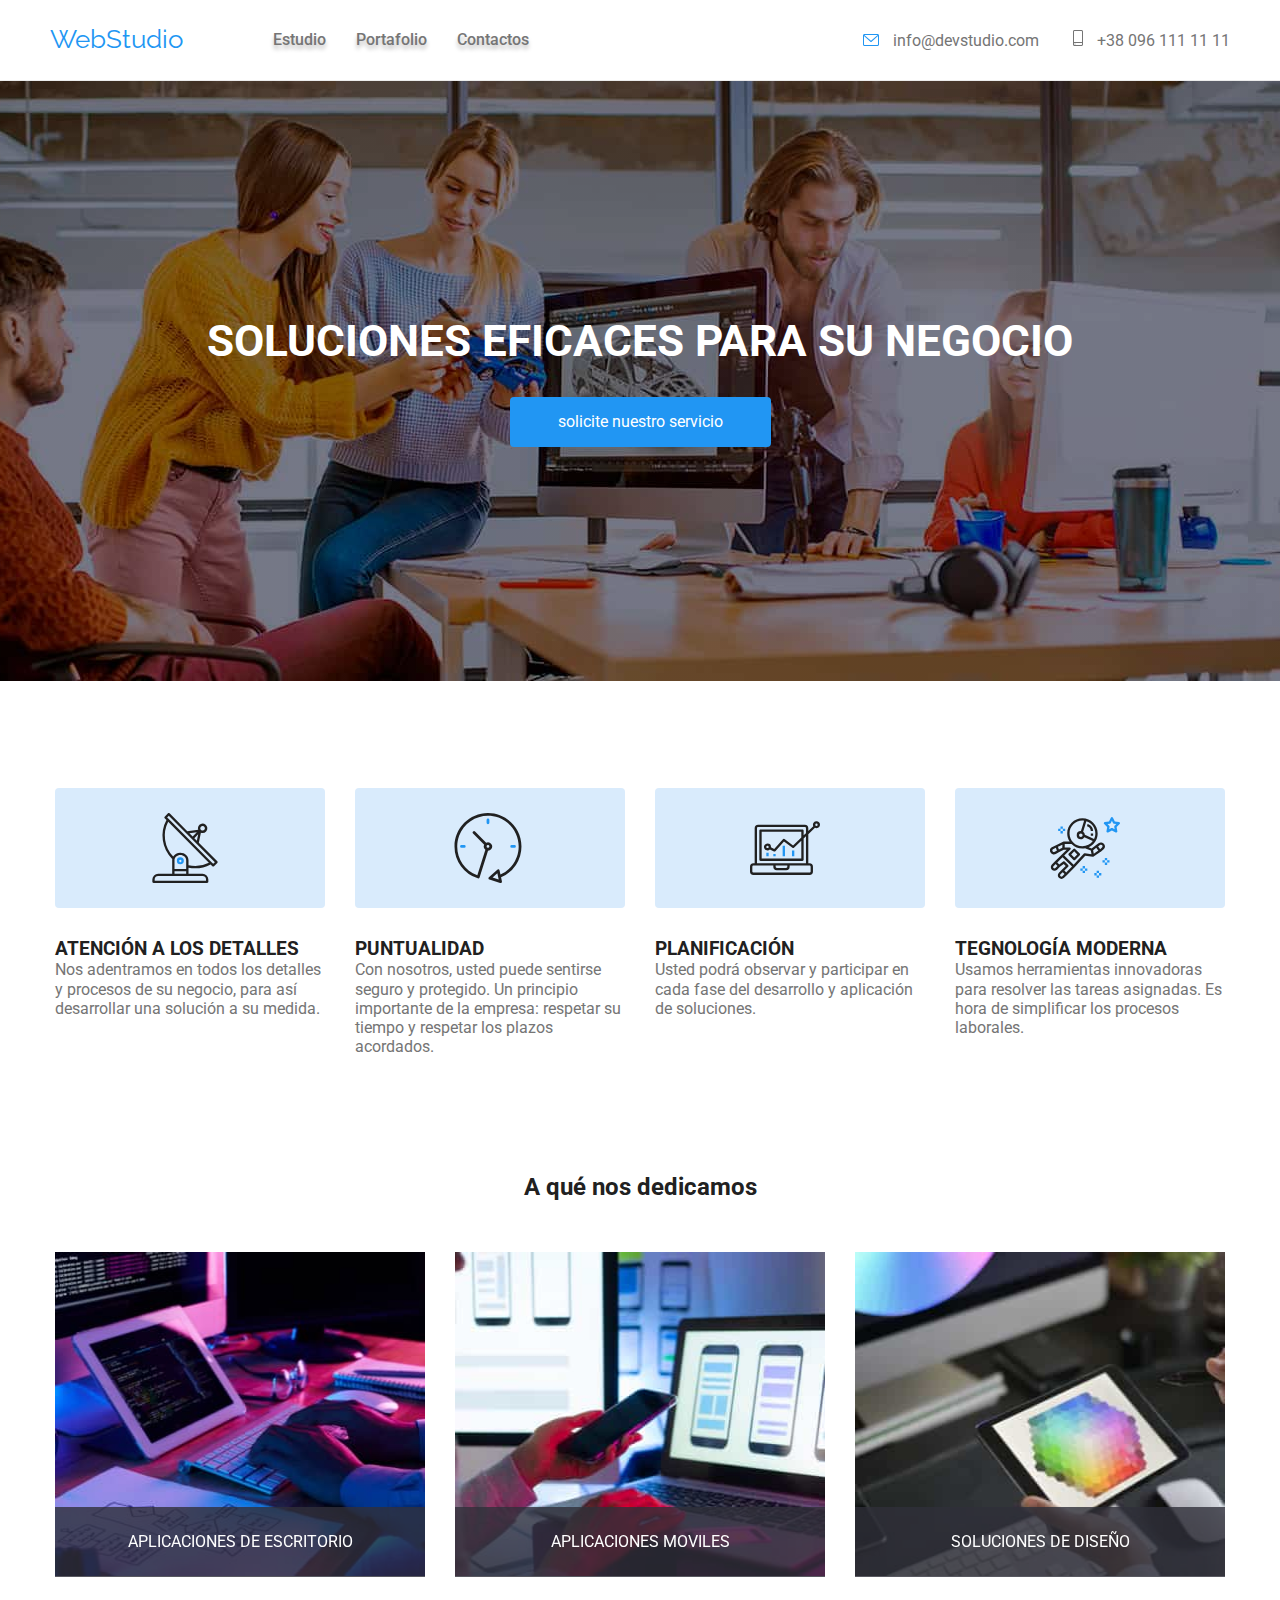
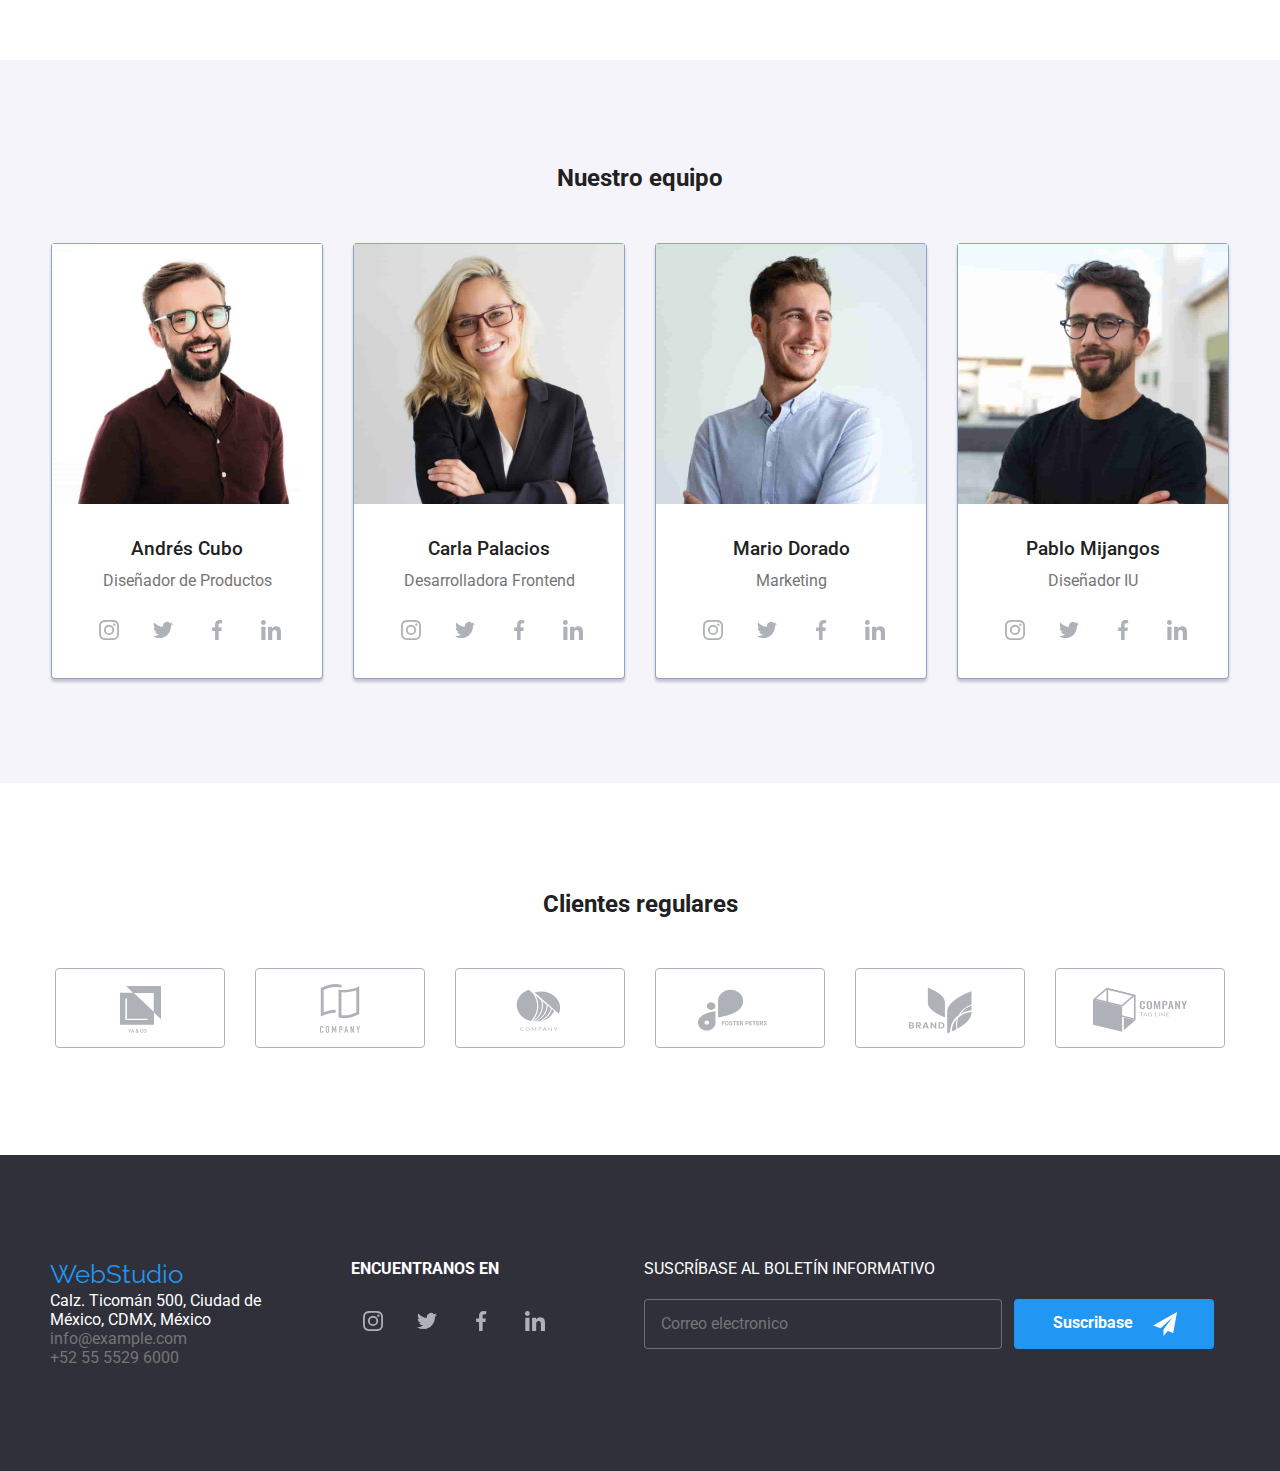
<file: index.html>
<!DOCTYPE html>
<html lang="es">
  <head>
    <meta charset="UTF-8" />
    <meta http-equiv="X-UA-Compatible" content="IE=edge" />
    <meta name="viewport" content="width=device-width, initial-scale=1.0" />
    <link rel="stylesheet" href="https://cdnjs.cloudflare.com/ajax/libs/modern-normalize/1.1.0/modern-normalize.min.css" integrity="sha512-wpPYUAdjBVSE4KJnH1VR1HeZfpl1ub8YT/NKx4PuQ5NmX2tKuGu6U/JRp5y+Y8XG2tV+wKQpNHVUX03MfMFn9Q==" crossorigin="anonymous" referrerpolicy="no-referrer" />
    <link rel="stylesheet" href="./css/main.min.css" />
    <title>Estudio</title>
  </head>

  <body>
    <header>
      <div class="container header-items">
        <div class="header__logo__nav__bar">
          <p><a class="logo" href="#">WebStudio</a></p>

          <div class="header__nav__bar">
            <nav class="nav__bar">

              <ul class="nav__bar__links__page">
                <li class="nav__bar__link">
                  <a href="index.html" rel="noopener noreferrer">Estudio</a>
                </li>

                <li class="nav__bar__link">
                  <a href="portafolio.html" rel="noopener noreferrer">Portafolio</a>
                </li>

                <li class="nav__bar__link">
                  <a href="#" rel="noopener noreferrer">Contactos</a>
                </li>
              </ul>
            </nav>
          </div>
        </div>
        
        <address class="header__contact">
          <svg class="header__icon--email">
            <use href="./images/svg/sprite.svg#mail"></use>
          </svg>
          <a class="mail" href="mailto:info@devstudio.com">info@devstudio.com</a>
          
          <svg class="header__icon--phone">
            <use href="./images/svg/sprite.svg#tel"></use>
          </svg>
          <a class="phone" href="tel:+380961111111">+38 096 111 11 11</a>
        </address>

        <button class="header__button__menu__mobile js-open-menu">
          <svg class="menu__mobile__icon">
            <use href="./images/svg/sprite.svg#menu_mobile"></use>
          </svg>
        </button>
      </div>
    </header>
    
      <main>
        <section class="menu-mobile js-menu-container">
            <div class="menu__mobile__container">
              <button class="menu__mobile__close__button js-close-menu">
                <svg class="menu__close__icon">
                  <use href="./images/svg/sprite.svg#close_menu"></use>
                </svg>
              </button>
              <div class="menu__mobile__nav__bar__links__page">
                <a>Estudio</a>
                <a>Portafolio</a>
                <a>Contactos</a>
              </div>

              <div class="menu__mobile__contact">
                <a>+38 096 111 11 11</a>
                <a>info@devstudio.com</a>
              </div>


              <ul class="menu__mobile__container__social__network">
                <li><a href="#">Instagram</a></li>
                <li>|</li>
                <li><a href="#">Twitter</a></li>
                <li>|</li>
                <li><a href="#">Facebook</a></li>
                <li>|</li>
                <li><a href="#">Linkedin</a></li>
              </ul>
            </div>
        </section>

        <section class="backdrop is-hidden" data-modal>
          <p> 
          <form action="" class="backdrop__modal__form ">
            <button type="button" class="form__close__button" data-modal-close>
              <svg class="form__close__button__icon">
                <use href="./images/svg/sprite.svg#close_icon"></use>
              </svg>
            </button>

            <fieldset class="modal__conainer__form">
              <legend class="form__title">Deje sus datos, nos contactaremos con usted</legend>

              <label for="user_name" class="form__label">
                <p>Nombre</p>
                <div class="form__container__input">
                  <input class="form__input" name="user_name" type="text" required>
                  <svg class="form__input__icon">
                    <use href="./images/svg/sprite.svg#icon_form_user"></use>
                  </svg>
                </div>
              </label>

              <label for="phone" class="form__label">
                <p>Teléfono</p>
                <div class="form__container__input">
                  <input class="form__input" name="phone" type="tel" required>
                  <svg class="form__input__icon">
                    <use href="./images/svg/sprite.svg#icon_form_phone"></use>
                  </svg>
                </div>
              </label>

              <label for="email" class="form__label">
                <p>E-mail</p>
                <div class="form__container__input">
                  <input class="form__input" name="email" type="email" required>
                  <svg class="form__input__icon">
                    <use href="./images/svg/sprite.svg#icon_form_mail"></use>
                  </svg>
                </div>
              </label>

              <label for="comments" class="form__label">
                <p>Comentarios</p> 
                <div class="form__container__input">
                  <textarea class="form__input--textarea" name="comments" name="comments" id="" rows="6" placeholder="Introduzca texto"></textarea>
                </div>
              </label>

              <label for="check" class="form__label__check">
                  <input class="form__input--check" name="check" type="checkbox" required>
                  <span class="form__container__check">
                    <svg class="form__checked__icon">
                      <use href="./images/svg/sprite.svg#checked"></use>
                    </svg>
                  </span>
                  <p>Estoy de acuerdo con el boletín informativo y acepto los Términos y Condiciones</p>
              </label>
            </fieldset>
            <button class="button--submit" type="submit">Enviar</button>
          </form>
        </section>

        <section class="section hero">
          <div class="container hero__container">
            <h1 class="hero__title">SOLUCIONES EFICACES PARA SU NEGOCIO</h1>
            <button class="hero__button" type="button" data-modal-open>
              solicite nuestro servicio
            </button>
          </div>
        </section>

        <section class="section benefits">
          <div class="container">
            <ul class="container__benefits">
              <li class="benefit">
                <div class="benefit__box__sup">
                  <svg class="benefit__box__icon">
                    <use href="./images/svg/sprite.svg#antenna"></use>
                  </svg>
                </div>

                <h3>ATENCIÓN A LOS DETALLES</h3>
                <p>
                  Nos adentramos en todos los detalles y procesos de su negocio,
                  para así desarrollar una solución a su medida.
                </p>
              </li>

              <li class="benefit">
                <div class="benefit__box__sup">
                  <svg class="benefit__box__icon">
                    <use href="./images/svg/sprite.svg#watch"></use>
                  </svg>
                </div>

                <h3>PUNTUALIDAD</h3>
                <p>
                  Con nosotros, usted puede sentirse seguro y protegido. Un
                  principio importante de la empresa: respetar su tiempo y respetar
                  los plazos acordados.
                </p>
              </li>

              <li class="benefit">
                <div class="benefit__box__sup">
                  <svg class="benefit__box__icon">
                    <use href="./images/svg/sprite.svg#graphics"></use>
                  </svg>
                </div>

                <h3>PLANIFICACIÓN</h3>
                <p>
                  Usted podrá observar y participar en cada fase del desarrollo y
                  aplicación de soluciones.
                </p>
              </li>

              <li class="benefit">
                <div class="benefit__box__sup">
                  <svg class="benefit__box__icon">
                    <use href="./images/svg/sprite.svg#astronaut"></use>
                  </svg>
                </div>

                <h3>TEGNOLOGÍA MODERNA</h3>
                <p>
                  Usamos herramientas innovadoras para resolver las tareas
                  asignadas. Es hora de simplificar los procesos laborales.
                </p>
              </li>
            </ul>
          </div>
        </section>

        <section class="section what-do-we-do">
          <div class="container what_do_we_do__container">
            <h2>A qué nos dedicamos</h2>

            <ul class="what_do_we_do_images">
              <li class="what_do_we_do_image">
                <img
                  src="./images/box1.jpg"
                  alt="caja1"
                  width="370px"
                  height="323.7px"
                />
                <div class="what_do_we_do__description"><p>APLICACIONES DE ESCRITORIO</p></div>
              </li>

              <li class="what_do_we_do_image">
                <img
                  src="./images/box2.jpg"
                  alt="caja2"
                  width="370px"
                  height="323.7px"
                />
                <div class="what_do_we_do__description"><p>APLICACIONES MOVILES</p></div>              
              </li >

              <li class="what_do_we_do_image">
                <img
                  src="./images/box3.jpg"
                  alt="caja3"
                  width="370px"
                  height="323.7px"
                />
                <div class="what_do_we_do__description"><p>SOLUCIONES DE DISEÑO</p></div>
              </li>
            </ul>

          </div>
        </section>

        <section class="section team-section">
          <div class="container">
            <h2>Nuestro equipo</h2>
            <ul class="team">
              <li class="employee">
                <img 
                  class="employee__image"
                  src="./images/employee1.jpg"
                  alt="tarjeta del equipo 1"
                />
                <h3 class="employee__name">Andrés Cubo</h3>
                <p>Diseñador de Productos</p>

                <div class="employee__container__social__networks">
                  <ul class="social__networks">
                    <li class="social__networks__container">
                      <a href="#">
                        <svg class="social__networks__icon">
                          <use href="./images/svg/sprite.svg#instagram"></use>
                        </svg>
                      </a>
                    </li>

                    <li class="social__networks__container">
                      <a href="#">
                        <svg class="social__networks__icon">
                          <use href="./images/svg/sprite.svg#twitter"></use>
                        </svg>
                      </a>
                    </li>

                    <li class="social__networks__container">
                      <a href="#">
                        <svg class="social__networks__icon">
                          <use href="./images/svg/sprite.svg#facebook"></use>
                        </svg>
                      </a>
                    </li>

                    <li class="social__networks__container">
                      <a href="#">
                        <svg class="social__networks__icon">
                          <use href="./images/svg/sprite.svg#linkedin"></use>
                        </svg>
                      </a>
                    </li>
                  </ul>
                </div>
              </li>

              <li class="employee">
                <img 
                  class="employee__image"
                  src="./images/employee2.jpg"
                  alt="tarjeta del equipo 2"
                />
                <h3 class="employee__name">Carla Palacios</h3>
                <p>Desarrolladora Frontend</p>

                <div class="employee__container__social__networks">
                  <ul class="social__networks">
                    <li class="social__networks__container">
                      <a href="#">
                        <svg class="social__networks__icon">
                          <use href="./images/svg/sprite.svg#instagram"></use>
                        </svg>
                      </a>
                    </li>

                    <li class="social__networks__container">
                      <a href="#">
                        <svg class="social__networks__icon">
                          <use href="./images/svg/sprite.svg#twitter"></use>
                        </svg>
                      </a>
                    </li>

                    <li class="social__networks__container">
                      <a href="#">
                        <svg class="social__networks__icon">
                          <use href="./images/svg/sprite.svg#facebook"></use>
                        </svg>
                      </a>
                    </li>

                    <li class="social__networks__container">
                      <a href="#">
                        <svg class="social__networks__icon">
                          <use href="./images/svg/sprite.svg#linkedin"></use>
                        </svg>
                      </a>
                    </li>
                  </ul>
                </div>
              </li>

              <li class="employee">
                <img 
                  class="employee__image"
                  src="./images/employee3.jpg"
                  alt="tarjeta del equipo 3"
                />
                <h3 class="employee__name">Mario Dorado</h3>
                <p>Marketing</p>

                <div class="employee__container__social__networks">
                  <ul class="social__networks">
                    <li class="social__networks__container">
                      <a href="#">
                        <svg class="social__networks__icon">
                          <use href="./images/svg/sprite.svg#instagram"></use>
                        </svg>
                      </a>
                    </li>

                    <li class="social__networks__container">
                      <a href="#">
                        <svg class="social__networks__icon">
                          <use href="./images/svg/sprite.svg#twitter"></use>
                        </svg>
                      </a>
                    </li>

                    <li class="social__networks__container">
                      <a href="#">
                        <svg class="social__networks__icon">
                          <use href="./images/svg/sprite.svg#facebook"></use>
                        </svg>
                      </a>
                    </li>

                    <li class="social__networks__container">
                      <a href="#">
                        <svg class="social__networks__icon">
                          <use href="./images/svg/sprite.svg#linkedin"></use>
                        </svg>
                      </a>
                    </li>
                  </ul>
                </div>
              </li>

              <li class="employee">
                <img 
                  class="employee__image"
                  src="./images/employee4.jpg"
                  alt="tarjeta del equipo 4"
                />
                <h3 class="employee__name">Pablo Mijangos</h3>
                <p>Diseñador IU</p>

                <div class="employee__container__social__networks">
                  <ul class="social__networks">
                    <li class="social__networks__container">
                      <a href="#">
                        <svg class="social__networks__icon">
                          <use href="./images/svg/sprite.svg#instagram"></use>
                        </svg>
                      </a>
                    </li>

                    <li class="social__networks__container">
                      <a href="#">
                        <svg class="social__networks__icon">
                          <use href="./images/svg/sprite.svg#twitter"></use>
                        </svg>
                      </a>
                    </li>

                    <li class="social__networks__container">
                      <a href="#">
                        <svg class="social__networks__icon">
                          <use href="./images/svg/sprite.svg#facebook"></use>
                        </svg>
                      </a>
                    </li>

                    <li class="social__networks__container">
                      <a href="#">
                        <svg class="social__networks__icon">
                          <use href="./images/svg/sprite.svg#linkedin"></use>
                        </svg>
                      </a>
                    </li>
                  </ul>
                </div>
              </li>
            </ul>
          </div>
        </section>

        <section class="regular-customers">
          <div class="container customers__container">
            <h2>Clientes regulares</h2>
            <ul class="customers">
              <li class="customer">
                <a href="#">
                  <svg  class="customer__icon">
                    <use href="./images/svg/sprite.svg#logo_customer1"></use>
                  </svg>
                </a>
              </li>
              <li class="customer">
                <a href="#">
                  <svg  class="customer__icon">
                    <use href="./images/svg/sprite.svg#logo_customer2"></use>
                  </svg>
                </a>
              </li>
              <li class="customer">
                <a href="#">
                  <svg  class="customer__icon">
                    <use href="./images/svg/sprite.svg#logo_customer3"></use>
                  </svg>
                </a>
              </li>
              <li class="customer">
                <a href="#">
                  <svg  class="customer__icon">
                    <use href="./images/svg/sprite.svg#logo_customer4"></use>
                  </svg>
                </a>
              </li>
              <li class="customer">
                <a href="#">
                  <svg  class="customer__icon">
                    <use href="./images/svg/sprite.svg#logo_customer5"></use>
                  </svg>
                </a>
              </li>
              <li class="customer">
                <a href="#">
                  <svg class="customer__icon">
                    <use href="./images/svg/sprite.svg#logo_customer6"></use>
                  </svg>
                </a>
              </li>
            </ul>
          </div>
        </section>
      </main> 

      <footer>
        <div class="container footer-container">
          <div class="footer__logo__and__address">
            <a class="logo" href="#">WebStudio</a>

            <address class="footer__address">
              <ul>
                <li>Calz. Ticomán 500, Ciudad de México, CDMX, México</li>
                <li><a href="mailto:info@example.com">info@example.com</a></li>
                <li><a href="tel:+525555296000">+52 55 5529 6000</a></li>
              </ul>
            </address>
          </div>

          <div class="footer__social__netwoks">
            <p class="footer__social__netwoks__text">ENCUENTRANOS EN</p>

            <ul class="social__networks">
              <li class="social__networks__container">
                <a class="social__networks__link" href="#">
                  <svg class="social__networks__icon">
                    <use href="./images/svg/sprite.svg#instagram"></use>
                  </svg>
                </a>
              </li>

              <li class="social__networks__container">
                <a class="social__networks__link" href="#">
                  <svg class="social__networks__icon">
                    <use href="./images/svg/sprite.svg#twitter"></use>
                  </svg>
                </a>
              </li>

              <li class="social__networks__container">
                <a class="social__networks__link" href="#">
                  <svg class="social__networks__icon">
                    <use href="./images/svg/sprite.svg#facebook"></use>
                  </svg>
                </a>
              </li>

              <li class="social__networks__container">
                <a class="social__networks__link" href="#">
                  <svg class="social__networks__icon">
                    <use href="./images/svg/sprite.svg#linkedin"></use>
                  </svg>
                </a>
              </li>
            </ul>
          </div>

          <div class="subscription">
            <p class="subscription__title">SUSCRÍBASE AL BOLETÍN INFORMATIVO</p>
            <form class="subscription__form" action="">
              <label for="">
                <input class="subscription__input__footer" type="email" placeholder="Correo electronico">
              </label>
              <button type="submit" class="button__sub__footer">
                Suscribase
                <svg>
                  <use href="./images/svg/sprite.svg#send_icon"></use>
                </svg>
              </button>
            </form>
          </div>
        </div>
      </footer>

      <script src="./js/modal.js"></script>
      <script src="./js/mobile-menu.js"></script>
  </body>
</html>
</file>
<file: css/main.min.css>
@import"https://fonts.googleapis.com/css2?family=Roboto:wght@400;500;700;900&display=swap";@import"https://fonts.googleapis.com/css2?family=Raleway:wght@700&display=swap";@import"normalize.css";.social__networks{display:flex;width:200px;height:44px;gap:10px}.social__networks__container{width:44px;height:44px}.social__networks__container a{display:flex;align-items:center;fill:#afb1b8;justify-content:center;border-radius:50px;width:44px;height:44px}.social__networks__container a:hover,.social__networks__container a:focus{background-color:#2196f3;fill:#fff}.social__networks__icon{width:20px;height:20px}.logo{font-family:"Raleway",sans-serif;color:#2196f3;font-size:26px}@media(max-width: 768px){.logo{font-size:24px}}.header-items{display:flex;flex-wrap:wrap;padding-top:25px;padding-bottom:25px;align-items:center;justify-content:space-between;height:80px}.header-items .header__logo__nav__bar{display:flex;justify-content:space-between;align-items:center}.header-items .nav__bar{display:flex;flex-wrap:wrap;margin-left:90px}.header-items .nav__bar__links__page{display:flex;flex-wrap:wrap;font-weight:500;color:#000;text-shadow:0px 4px 4px #bcbcbc}.header-items .nav__bar__link:hover::after,.header-items .nav__bar__link:focus::after{display:block;border-radius:50px;content:"";position:relative;top:29px;left:0;background-color:#2196f3;height:4px;width:100%}.header-items .header__contact .header__icon--email{width:26px;height:12px}.header-items .header__contact .header__icon--phone{width:10px;height:16px;margin-left:30px;margin-right:10px}.header-items .header__button__menu__mobile{background-color:#fff;display:flex;align-items:center;box-shadow:none}.header-items .header__button__menu__mobile:hover{background-color:#fff;fill:#2196f3}.header-items .menu__mobile__icon{width:40px;height:40px}@media(max-width: 1200px){.header-items .header__contact{width:200px}.header-items .header__contact .header__icon--phone{margin-left:0px}}@media(max-width: 768px){.header-items{padding:16px 15px}.header-items .nav__bar,.header-items .header__contact{display:none}}@media(min-width: 768px){.header-items .header__button__menu__mobile{display:none}}.menu-mobile{background-color:rgba(0,0,0,.2);width:100%;height:100%;font-size:40px;position:fixed;top:0;right:0;display:none}.is-open{display:flex;flex-direction:row-reverse}.menu__mobile__container{width:430px;height:100%;padding:10px;background-color:#fff;display:flex;flex-direction:column;justify-content:space-between;position:relative}.menu__mobile__container .menu__mobile__close__button{background-color:#fff;width:40px;height:40px;position:absolute;right:0}.menu__mobile__container .menu__mobile__close__button .menu__close__icon{width:40px;height:40px}.menu__mobile__container .menu__mobile__close__button:hover{box-shadow:none;fill:#2196f3}.menu__mobile__container .menu__mobile__nav__bar__links__page{font-weight:bold;line-height:80px;display:flex;flex-direction:column}.menu__mobile__container .menu__mobile__contact{display:flex;flex-direction:column;font-size:24px}.menu__mobile__container .menu__mobile__container__social__network{display:flex;gap:10px;font-size:18px}@media(max-width: 480.98px){.menu-mobile{width:100%}}.backdrop{background-color:rgba(0,0,0,.2);width:100%;height:100%;position:fixed;top:0;left:0;opacity:1;transform:opacity .2s cubic-bezier(0.4, 0, 0.2, 1);display:flex;justify-content:center;align-items:center}.is-hidden{pointer-events:none;opacity:0}.backdrop__modal__form{background-color:#fff;border-radius:4px;width:528px;height:581px}.form__close__button{margin-top:8px;margin-left:490px;width:30px;height:30px;background-color:#fff;border:1px solid rgba(0,0,0,.1);border-radius:50px;cursor:pointer;display:flex;align-items:center;justify-content:center}.form__close__button:hover{background-color:#fff;box-shadow:none}.form__close__button__icon{height:19px;width:18px}.form__close__button:hover .form__close__button__icon{fill:#2196f3}.modal__conainer__form{margin:auto 40px;border:none}.form__title{text-align:center;font-size:20px;font-weight:bold;color:#000}.form__label{padding-top:10px;border-radius:4px}.form__label p{margin-top:10px}.form__container__input{display:flex;justify-content:center;position:relative}.form__input{height:40px}.form__input__icon{width:18px;height:18px;position:absolute;top:11px;left:12px}.form__input--textarea{padding-top:12px;padding-left:16px}.form__input--textarea{resize:none}.form__input:focus+.form__input__icon,.form__input:hover+.form__input__icon{fill:#2196f3}.form__input,.form__input--textarea{padding-left:42px;outline:none;width:100%;display:block;border:1px solid rgba(0,0,0,.322);border-radius:4px}.form__input:focus,.form__input:hover,.form__input--textarea:focus,.form__input--textarea:hover{border:1px solid #2196f3}.form__label__check{position:relative}.form__label__check p{position:relative;bottom:18px;left:36px}.form__container__check{border:2px solid #000;border-radius:4px;height:15px;width:16px;position:absolute;top:0px;left:10px;overflow:hidden}.form__input--check{height:15px;width:15px;margin-top:25px;margin-left:12px;border-radius:4px;position:relative;opacity:0;z-index:1}.form__input--check:checked+.form__container__check{background-color:#2196f3;border:none}.form__checked__icon{fill:#fff;height:13px;width:16px}.button--submit{margin-left:165px;width:200px;height:50px;font-weight:700;background-color:#2196f3;color:#fff;border-radius:4px}.hero{background-image:linear-gradient(to top, rgba(0, 0, 0, 0.133), rgba(0, 0, 0, 0.133)),url(../images/hero.jpg);background-repeat:no-repeat;background-size:cover;background-position:center;height:600px;text-align:center;display:flex;align-items:center;padding-top:0}.hero__container{padding-top:200px}.hero__title{font-size:44px;color:#fff}.hero__button{border-width:0;background-color:#2196f3;color:#fff;font-size:16px;margin-top:30px;width:261px;height:50px;border-radius:4px}.hero__button:hover{background-color:#2196f3}.container__benefits{display:flex;flex-wrap:wrap;justify-content:center}.benefit{width:270px}.benefit__box__sup{background-color:#d9ebfc;border-radius:4px;margin-bottom:30px;height:120px;display:flex;justify-content:center;align-items:center}.benefit__box__icon{width:80px;height:70px}@media(max-width: 1200px){.benefit{width:calc(25% - 30px)}}@media(max-width: 768px){.benefit{width:calc(50% - 30px)}}@media(max-width: 480.98px){.benefit{width:80%}}.what_do_we_do__container{padding-bottom:97px}.what_do_we_do_images{display:flex;flex-wrap:wrap;justify-content:center}.what_do_we_do__description{display:flex;align-items:center;justify-content:center;height:70px;width:370px;position:relative;top:-73px;background-color:rgba(47,48,58,.8);color:#fff}@media(max-width: 1200px){.what_do_we_do__container{display:none}}.team-section{background-color:#f5f4fa}.team{display:flex;flex-wrap:wrap;justify-content:center}.employee{background-color:#fff;box-shadow:0 3px 3px rgba(0,0,0,.2);border-radius:4px;text-align:center;border:1px solid rgba(45,88,161,.5490196078)}.employee .employee__name{font-weight:500;padding-top:30px;padding-bottom:10px;font-weight:medium}.employee .employee__container__social__networks{display:flex;justify-content:center;margin-top:18px;margin-bottom:26px}.employee__image{width:270px}@media(max-width: 768px){.employee__image{width:350px}}@media(max-width: 480.98px){.employee__image{width:100%}}.customers__container{padding-top:105px;padding-bottom:105px}.regular-customers{padding-bottom:97px}.customers{display:flex;flex-wrap:wrap;justify-content:center}.customer{padding:12px 33px;border:1px solid #afb1b8;border-radius:4px;width:170px;height:80px;display:flex;justify-content:center}.customer__icon{fill:#afb1b8;width:106px;height:60px}.customer:hover .customer__icon,.customer:focus .customer__icon{fill:#2196f3}@media(max-width: 1200px){.regular-customers .customers__container{width:738px}.regular-customers .customer{width:226px}}@media(max-width: 768px){.regular-customers .customers__container{width:450px}.regular-customers .customers{width:97%}.regular-customers .customer{width:calc(50% - 30px)}}@media(max-width: 480.98px){.regular-customers .customers__container{width:97%}}.footer-container{display:flex;flex-wrap:wrap}.footer__logo__and__address{width:231px}.footer__social__netwoks{margin-left:70px}.footer__social__netwoks .footer__social__netwoks__text{font-weight:bold;color:#fff}.footer__social__netwoks .social__networks{margin-top:20px}.footer__social__netwoks .social__networks__container .footer__social__netwoks .social__networks__link{fill:#fff;border-radius:50px;background-color:rgba(255,255,255,.1)}.footer__social__netwoks .social__networks__container .footer__social__netwoks .social__networks__link:hover,.footer__social__netwoks .social__networks__container .footer__social__netwoks .social__networks__link:focus{background-color:#2196f3}.subscription{margin-left:93px}.subscription .subscription__title{margin-bottom:20px;color:#fff}.subscription .subscription__form{display:flex}.subscription .subscription__form .subscription__input__footer{background-color:#2f303a;color:rgba(255,255,255,.3);border:1px solid rgba(255,255,255,.3);border-radius:4px;height:50px;width:358px;padding-left:16px;outline:none;bottom:4px}.subscription .subscription__form .button__sub__footer{color:#fff;font-weight:bold;background-color:#2196f3;border-radius:4px;height:50px;width:200px;margin-left:12px;display:flex;align-items:center;padding-left:39px;padding-right:28px}.subscription .subscription__form .button__sub__footer svg{margin-left:20px;width:24px;height:24px;fill:#fff}@media(max-width: 1200px){.footer-container{justify-content:center;text-align:center}.subscription{display:block;margin-top:56px;margin-left:0;width:100%}.subscription .subscription__form{display:block}.subscription .subscription__form .subscription__input__footer{width:450px}.subscription .subscription__form .button__sub__footer{margin:20px auto 0}}@media(max-width: 768px){.footer__social__netwoks{margin-left:0;margin-top:57px;width:100%}.footer__social__netwoks .social__networks{margin:0 auto;margin-top:20px}}@media(max-width: 480.98px){.subscription .subscription__form .subscription__input__footer{width:90%}}.project__container__bar__buttons{margin-bottom:50px}.projects__filters{display:flex;flex-wrap:wrap;justify-content:center;gap:8px}.projects__filters .filter__button{width:128px;height:38px;border-radius:4px}.projects__cards{margin-bottom:82px}.projects{display:flex;flex-wrap:wrap;justify-content:center}.projects .project{width:370px;border:1px solid #ececec}.projects .project:hover{cursor:pointer;color:#757575;box-shadow:1px 4px 6px #eee}.projects .project__frame{height:294px;position:relative;top:0;left:0;overflow:hidden}.projects .project__frame .project__overlay{position:absolute;top:0;left:0;display:flex;align-items:center;background-color:rgba(33,149,243,.9);color:#fff;width:100%;height:100%;padding:24px;transform:translateY(100%);transition:ease-in .25s}.projects .project:hover .project__frame .project__overlay{transform:translateY(0)}.projects .project__text{line-height:36px;margin:20px 24px}@media(max-width: 1200px){.projects .project{width:354px}}@media(max-width: 768px){.projects .project{width:450px}}body{font-family:"Roboto",sans-serif;color:#757575;line-height:1.2}*{box-sizing:border-box;margin:0;padding:0}.container{margin:0 auto;width:1200px;padding:10px}a:hover,a:focus{color:#2196f3}a{text-decoration:none;font-style:normal;color:#757575}button:hover,button:focus{background-color:#2196f3;box-shadow:0 2px rgba(0,0,0,.12);color:#fff;cursor:pointer}button{border-width:0}header{border-bottom:1px solid #ececec}.hero,footer{background-color:#2f303a;color:#fff}footer,.team-section{padding-top:94px;padding-bottom:94px}h2{padding-bottom:50px;text-align:center}h2,h3{color:#212121}ul{font-style:normal;list-style:none;padding-left:0;gap:30px}section{padding-top:97px}@media(max-width: 1200px){.container{width:98%}}/*# sourceMappingURL=main.min.css.map */
</file>
